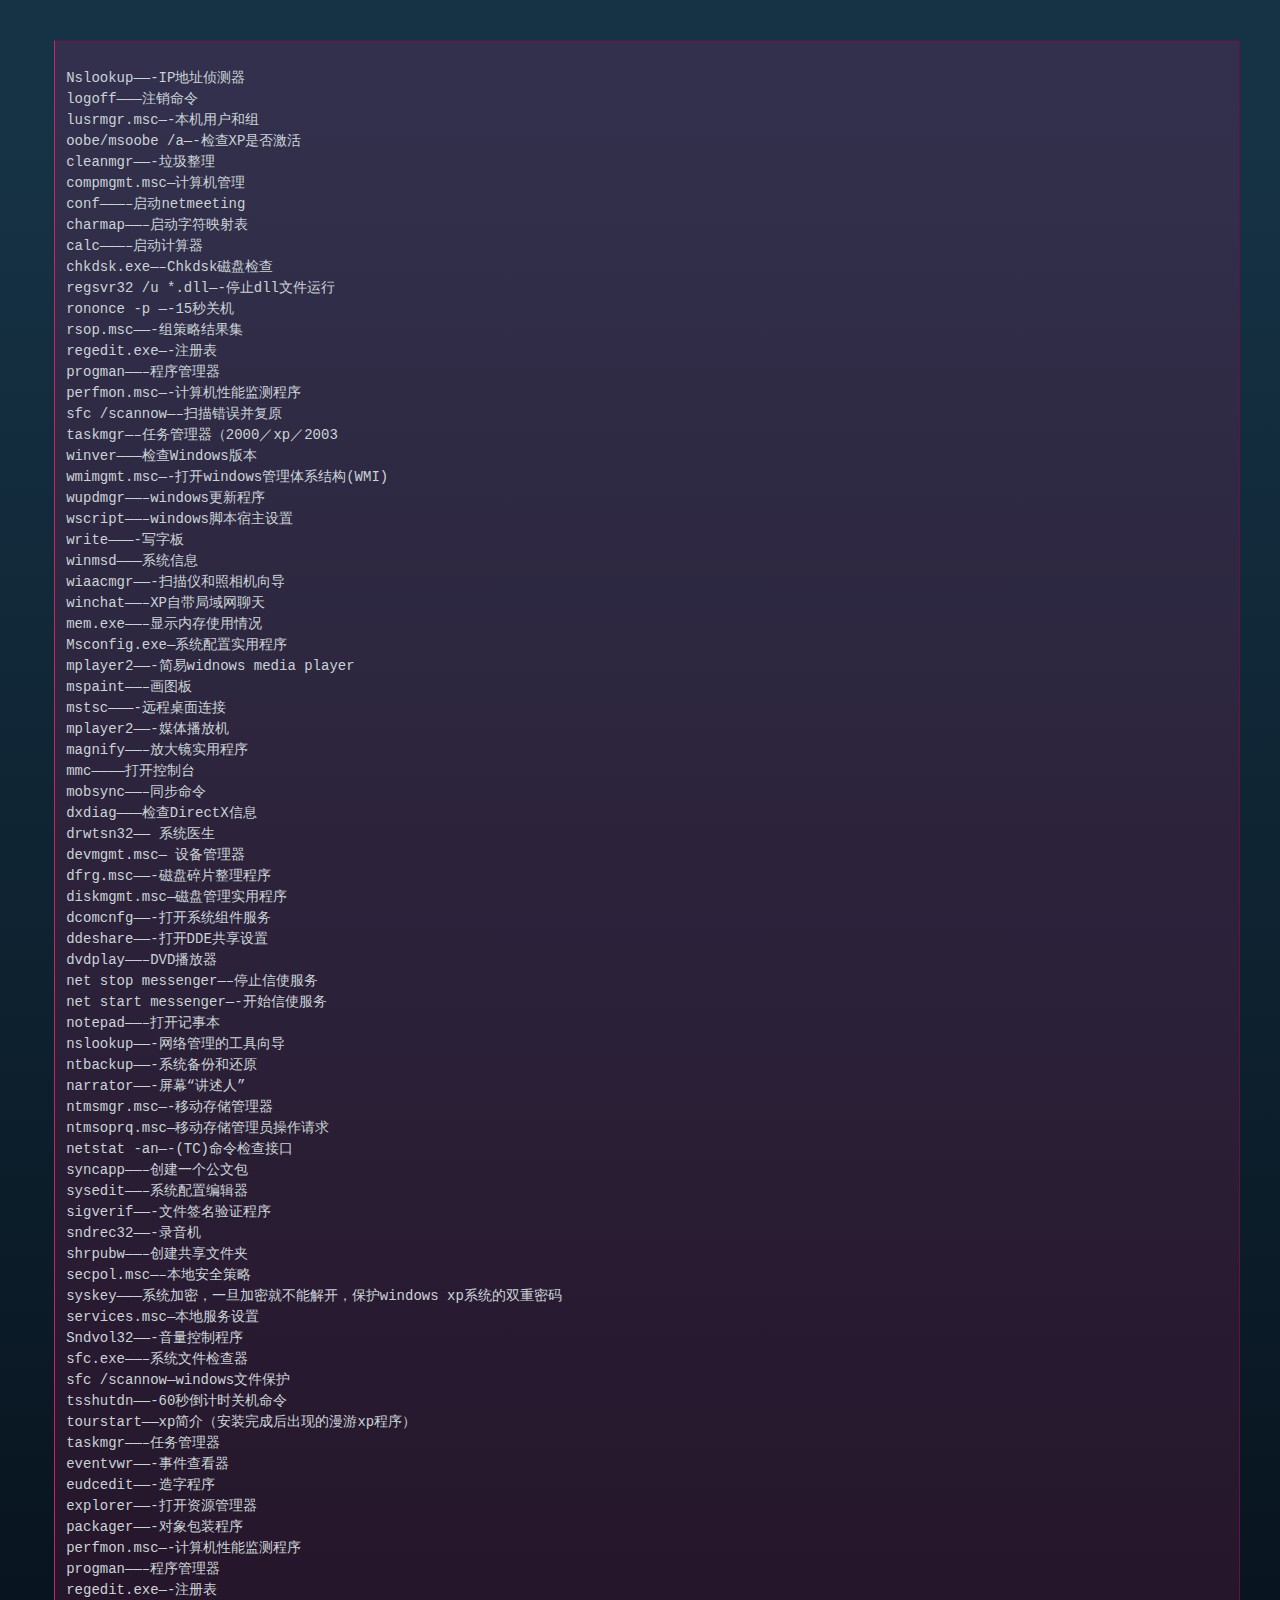
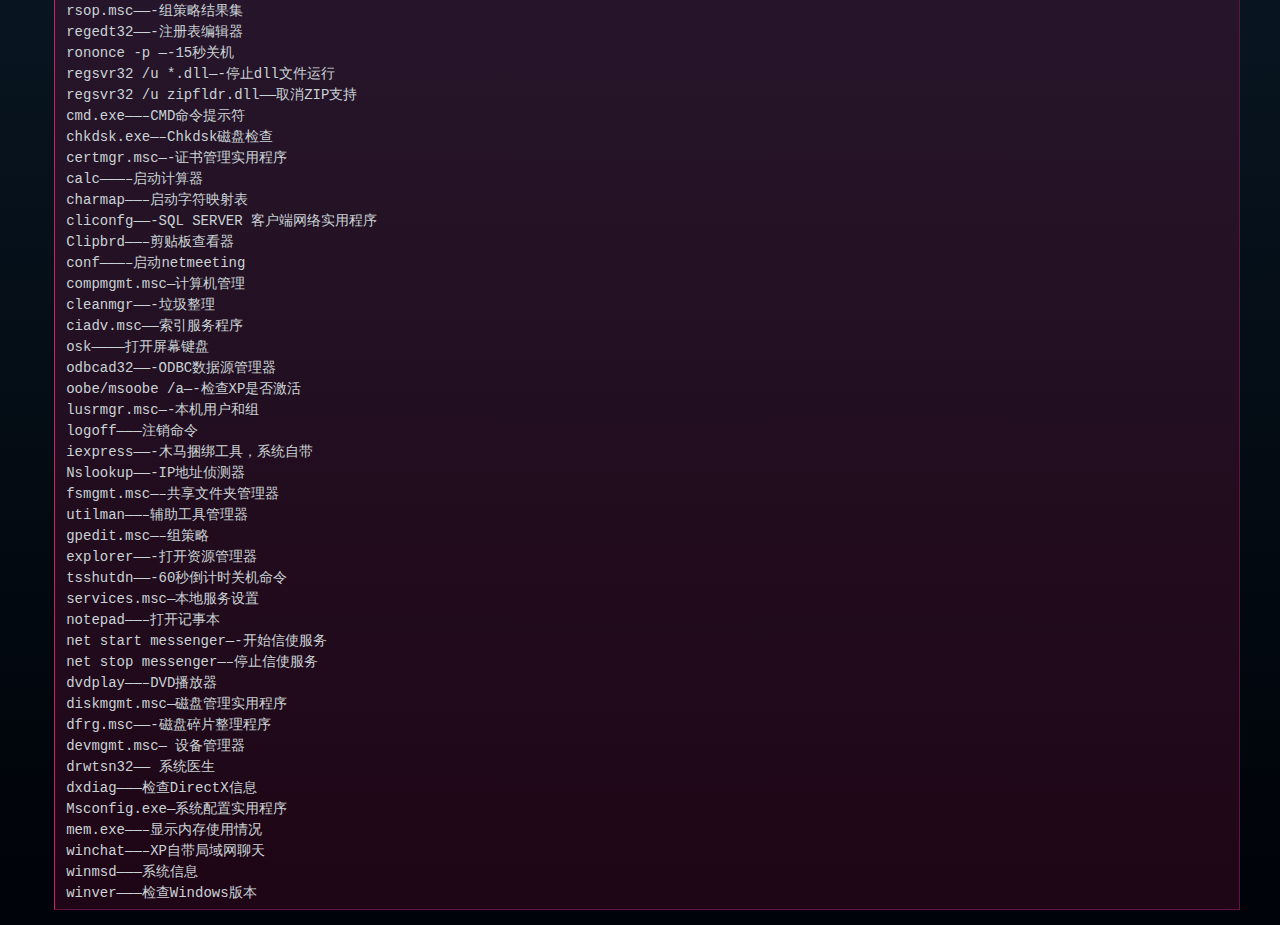
<file:  windows ��ʼ�C���������ȫ .html>
<!DOCTYPE HTML PUBLIC "-//W3C//DTD HTML 4.01 Transitional//EN" "http://www.w3.org/TR/html4/loose.dtd">
<html>
<head>
<link rel="Stylesheet" type="text/css" href="style.css">
<title> windows ��ʼ�C���������ȫ </title>
<meta http-equiv="Content-Type" content="text/html; charset=cp936">
</head>
<body>

<pre>

Nslookup����-IP��ַ�����                          
logoff������ע������                              
lusrmgr.msc��-�����û�����                          
oobe/msoobe /a��-���XP�Ƿ񼤻�                      
cleanmgr����-��������                              
compmgmt.msc�����������                            
conf�������C����netmeeting                        
charmap�����C�����ַ�ӳ���                        
calc�������C����������                            
chkdsk.exe���CChkdsk���̼��                        
regsvr32 /u *.dll��-ֹͣdll�ļ�����                  
rononce -p ��-15��ػ�                                                        
rsop.msc����-����Խ����                          
regedit.exe��-ע���                                
progman�����C���������                            
perfmon.msc��-��������ܼ�����                    
sfc /scannow���Cɨ����󲢸�ԭ
taskmgr���C�����������2000��xp��2003
winver���������Windows�汾
wmimgmt.msc��-��windows������ϵ�ṹ(WMI)
wupdmgr�����Cwindows���³���
wscript�����Cwindows�ű���������
write������-д�ְ�
winmsd������ϵͳ��Ϣ
wiaacmgr����-ɨ���Ǻ��������
winchat�����CXP�Դ�����������
mem.exe�����C��ʾ�ڴ�ʹ�����
Msconfig.exe��ϵͳ����ʵ�ó���
mplayer2����-����widnows media player
mspaint�����C��ͼ��
mstsc������-Զ����������
mplayer2����-ý�岥�Ż�
magnify�����C�Ŵ�ʵ�ó���
mmc���������򿪿���̨
mobsync�����Cͬ������
dxdiag���������DirectX��Ϣ
drwtsn32���� ϵͳҽ��
devmgmt.msc�� �豸������
dfrg.msc����-������Ƭ��������
diskmgmt.msc�����̹���ʵ�ó���
dcomcnfg����-��ϵͳ�������
ddeshare����-��DDE��������
dvdplay�����CDVD������
net stop messenger���Cֹͣ��ʹ����
net start messenger��-��ʼ��ʹ����
notepad�����C�򿪼��±�
nslookup����-��������Ĺ�����
ntbackup����-ϵͳ���ݺͻ�ԭ
narrator����-��Ļ�������ˡ�
ntmsmgr.msc��-�ƶ��洢������
ntmsoprq.msc���ƶ��洢����Ա��������
netstat -an��-(TC)������ӿ�
syncapp�����C����һ�����İ�
sysedit�����Cϵͳ���ñ༭��
sigverif����-�ļ�ǩ����֤����
sndrec32����-¼����
shrpubw�����C���������ļ���
secpol.msc���C���ذ�ȫ����
syskey������ϵͳ���ܣ�һ�����ܾͲ��ܽ⿪������windows xpϵͳ��˫������
services.msc�����ط�������
Sndvol32����-�������Ƴ���
sfc.exe�����Cϵͳ�ļ������
sfc /scannow��windows�ļ�����
tsshutdn����-60�뵹��ʱ�ػ�����
tourstart����xp��飨��װ��ɺ���ֵ�����xp����
taskmgr�����C���������
eventvwr����-�¼��鿴��
eudcedit����-���ֳ���
explorer����-����Դ������
packager����-�����װ����
perfmon.msc��-��������ܼ�����
progman�����C���������
regedit.exe��-ע���
rsop.msc����-����Խ����
regedt32����-ע����༭��
rononce -p ��-15��ػ�
regsvr32 /u *.dll��-ֹͣdll�ļ�����
regsvr32 /u zipfldr.dll����ȡ��ZIP֧��
cmd.exe�����CCMD������ʾ��
chkdsk.exe���CChkdsk���̼��
certmgr.msc��-֤�����ʵ�ó���
calc�������C����������
charmap�����C�����ַ�ӳ���
cliconfg����-SQL SERVER �ͻ�������ʵ�ó���
Clipbrd�����C������鿴��
conf�������C����netmeeting
compmgmt.msc�����������
cleanmgr����-��������
ciadv.msc���������������
osk������������Ļ����
odbcad32����-ODBC����Դ������
oobe/msoobe /a��-���XP�Ƿ񼤻�
lusrmgr.msc��-�����û�����
logoff������ע������
iexpress����-ľ�����󹤾ߣ�ϵͳ�Դ�
Nslookup����-IP��ַ�����
fsmgmt.msc���C�����ļ��й�����
utilman�����C�������߹�����
gpedit.msc���C�����
explorer����-����Դ������
tsshutdn����-60�뵹��ʱ�ػ�����
services.msc�����ط�������
notepad�����C�򿪼��±�
net start messenger��-��ʼ��ʹ����
net stop messenger���Cֹͣ��ʹ����
dvdplay�����CDVD������
diskmgmt.msc�����̹���ʵ�ó���
dfrg.msc����-������Ƭ��������
devmgmt.msc�� �豸������
drwtsn32���� ϵͳҽ��
dxdiag���������DirectX��Ϣ
Msconfig.exe��ϵͳ����ʵ�ó���
mem.exe�����C��ʾ�ڴ�ʹ�����
winchat�����CXP�Դ�����������
winmsd������ϵͳ��Ϣ
winver���������Windows�汾
</pre>

</body>
</html>
</file>
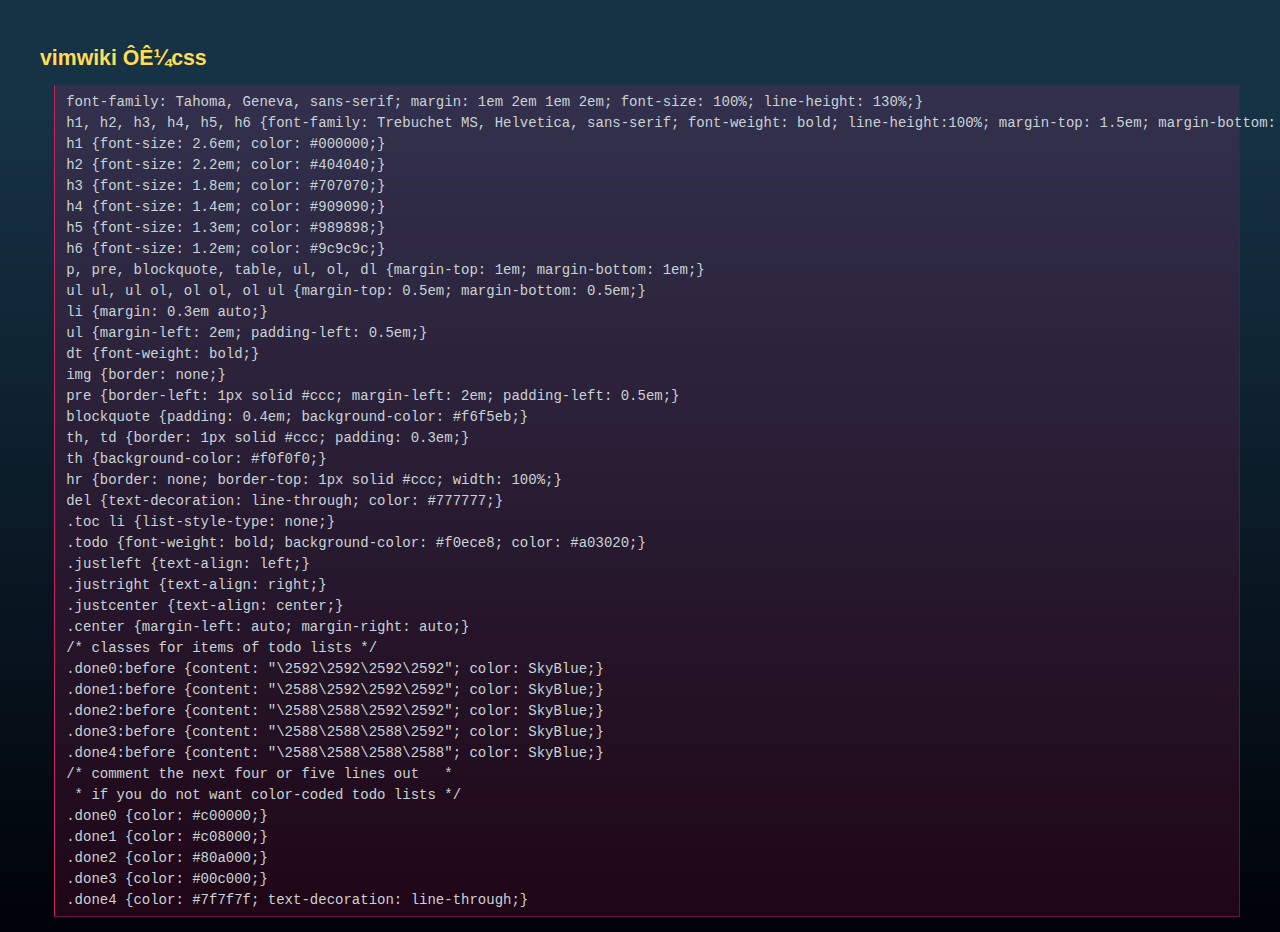
<file: css.html>
<!DOCTYPE HTML PUBLIC "-//W3C//DTD HTML 4.01 Transitional//EN" "http://www.w3.org/TR/html4/loose.dtd">
<html>
<head>
<link rel="Stylesheet" type="text/css" href="style.css">
<title>css</title>
<meta http-equiv="Content-Type" content="text/html; charset=cp936">
</head>
<body>

<h2 id="toc_0.1">vimwiki ԭʼcss</h2>

<pre>
font-family: Tahoma, Geneva, sans-serif; margin: 1em 2em 1em 2em; font-size: 100%; line-height: 130%;}
h1, h2, h3, h4, h5, h6 {font-family: Trebuchet MS, Helvetica, sans-serif; font-weight: bold; line-height:100%; margin-top: 1.5em; margin-bottom: 0.5em;}
h1 {font-size: 2.6em; color: #000000;}
h2 {font-size: 2.2em; color: #404040;}
h3 {font-size: 1.8em; color: #707070;}
h4 {font-size: 1.4em; color: #909090;}
h5 {font-size: 1.3em; color: #989898;}
h6 {font-size: 1.2em; color: #9c9c9c;}
p, pre, blockquote, table, ul, ol, dl {margin-top: 1em; margin-bottom: 1em;}
ul ul, ul ol, ol ol, ol ul {margin-top: 0.5em; margin-bottom: 0.5em;}
li {margin: 0.3em auto;}
ul {margin-left: 2em; padding-left: 0.5em;}
dt {font-weight: bold;}
img {border: none;}
pre {border-left: 1px solid #ccc; margin-left: 2em; padding-left: 0.5em;}
blockquote {padding: 0.4em; background-color: #f6f5eb;}
th, td {border: 1px solid #ccc; padding: 0.3em;}
th {background-color: #f0f0f0;}
hr {border: none; border-top: 1px solid #ccc; width: 100%;}
del {text-decoration: line-through; color: #777777;}
.toc li {list-style-type: none;}
.todo {font-weight: bold; background-color: #f0ece8; color: #a03020;}
.justleft {text-align: left;}
.justright {text-align: right;}
.justcenter {text-align: center;}
.center {margin-left: auto; margin-right: auto;}
/* classes for items of todo lists */
.done0:before {content: "\2592\2592\2592\2592"; color: SkyBlue;}
.done1:before {content: "\2588\2592\2592\2592"; color: SkyBlue;}
.done2:before {content: "\2588\2588\2592\2592"; color: SkyBlue;}
.done3:before {content: "\2588\2588\2588\2592"; color: SkyBlue;}
.done4:before {content: "\2588\2588\2588\2588"; color: SkyBlue;}
/* comment the next four or five lines out   *
 * if you do not want color-coded todo lists */
.done0 {color: #c00000;}
.done1 {color: #c08000;}
.done2 {color: #80a000;}
.done3 {color: #00c000;}
.done4 {color: #7f7f7f; text-decoration: line-through;}
</pre>

</body>
</html>
</file>
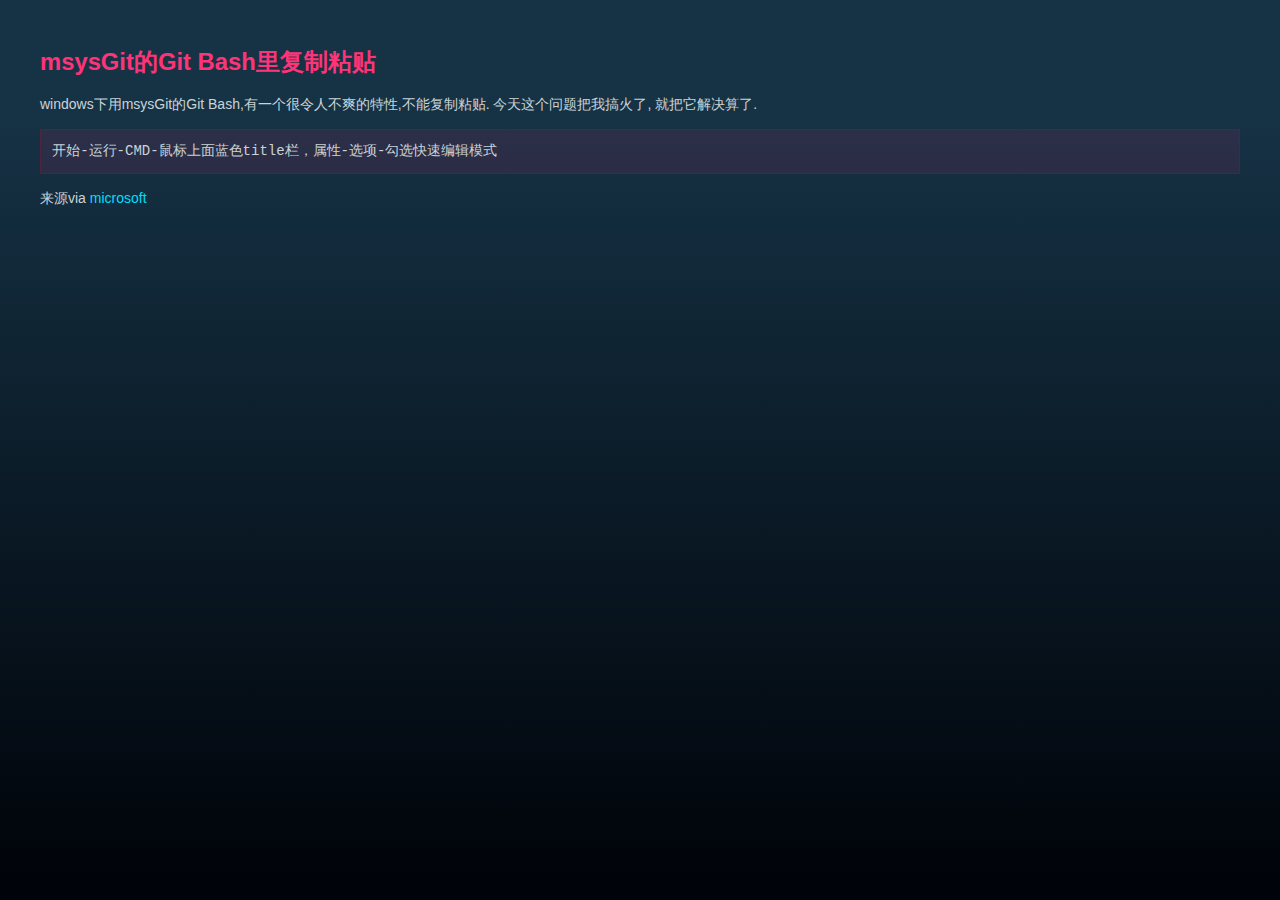
<file: git.html>
<!DOCTYPE HTML PUBLIC "-//W3C//DTD HTML 4.01 Transitional//EN" "http://www.w3.org/TR/html4/loose.dtd">
<html>
<head>
<link rel="Stylesheet" type="text/css" href="style.css">
<title>git</title>
<meta http-equiv="Content-Type" content="text/html; charset=cp936">
</head>
<body>

<h1 id="toc_1">msysGit��Git Bash�︴��ճ��</h1>
<p>
windows����msysGit��Git Bash,��һ�������˲�ˬ������,���ܸ���ճ��. �������������Ҹ����, �Ͱ����������.
</p>
<blockquote>
��ʼ-����-CMD-���������ɫtitle��������-ѡ��-��ѡ���ٱ༭ģʽ
</blockquote>
<p>
��Դvia <a href="http://support.microsoft.com/kb/282301">microsoft</a>
</p>

</body>
</html>
</file>
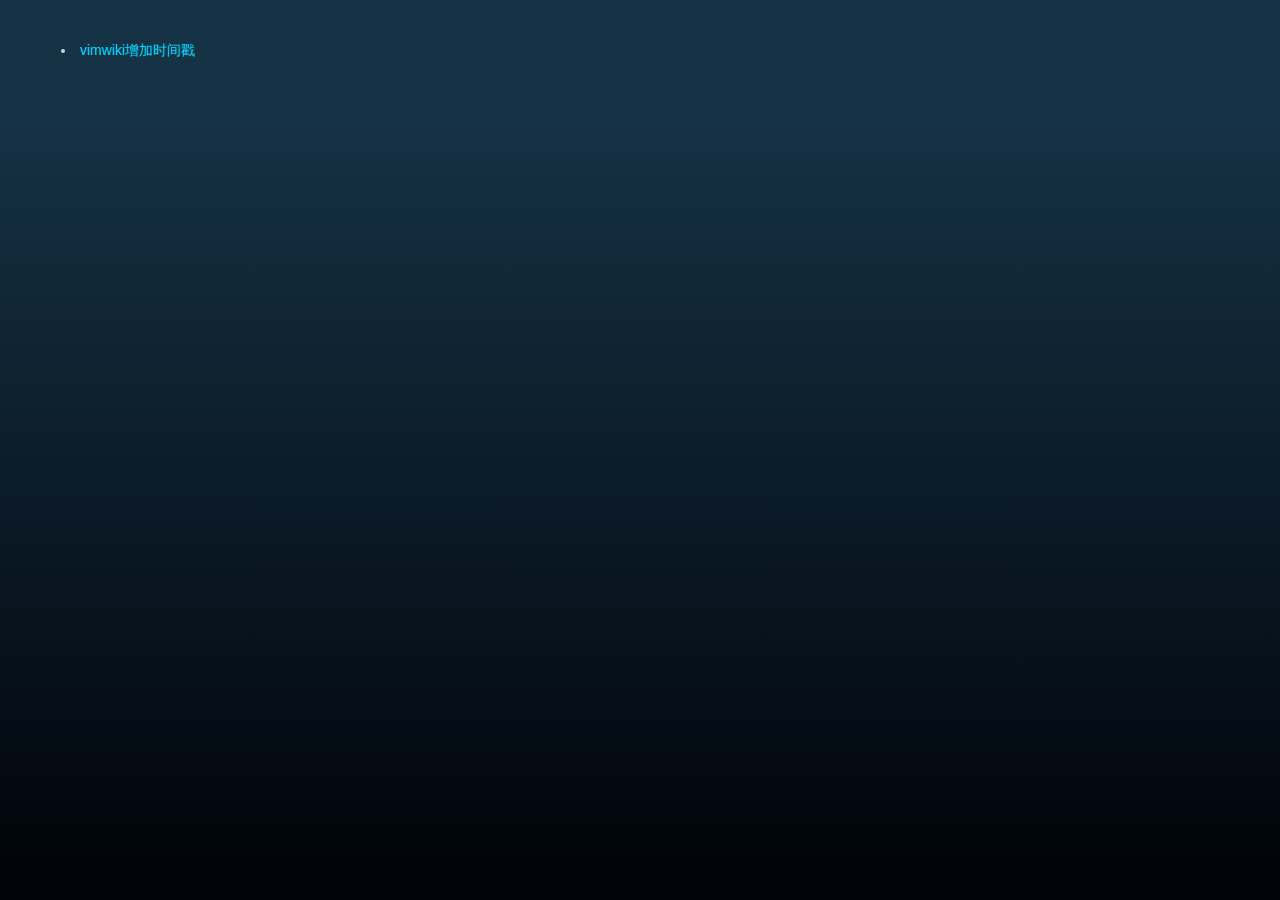
<file: vim.html>
<!DOCTYPE HTML PUBLIC "-//W3C//DTD HTML 4.01 Transitional//EN" "http://www.w3.org/TR/html4/loose.dtd">
<html>
<head>
<link rel="Stylesheet" type="text/css" href="style.css">
<title>vim</title>
<meta http-equiv="Content-Type" content="text/html; charset=cp936">
</head>
<body>

<ul>
<li>
<a href="vimwiki-time .html"> vimwiki����ʱ��� </a>

</ul>

</body>
</html>
</file>
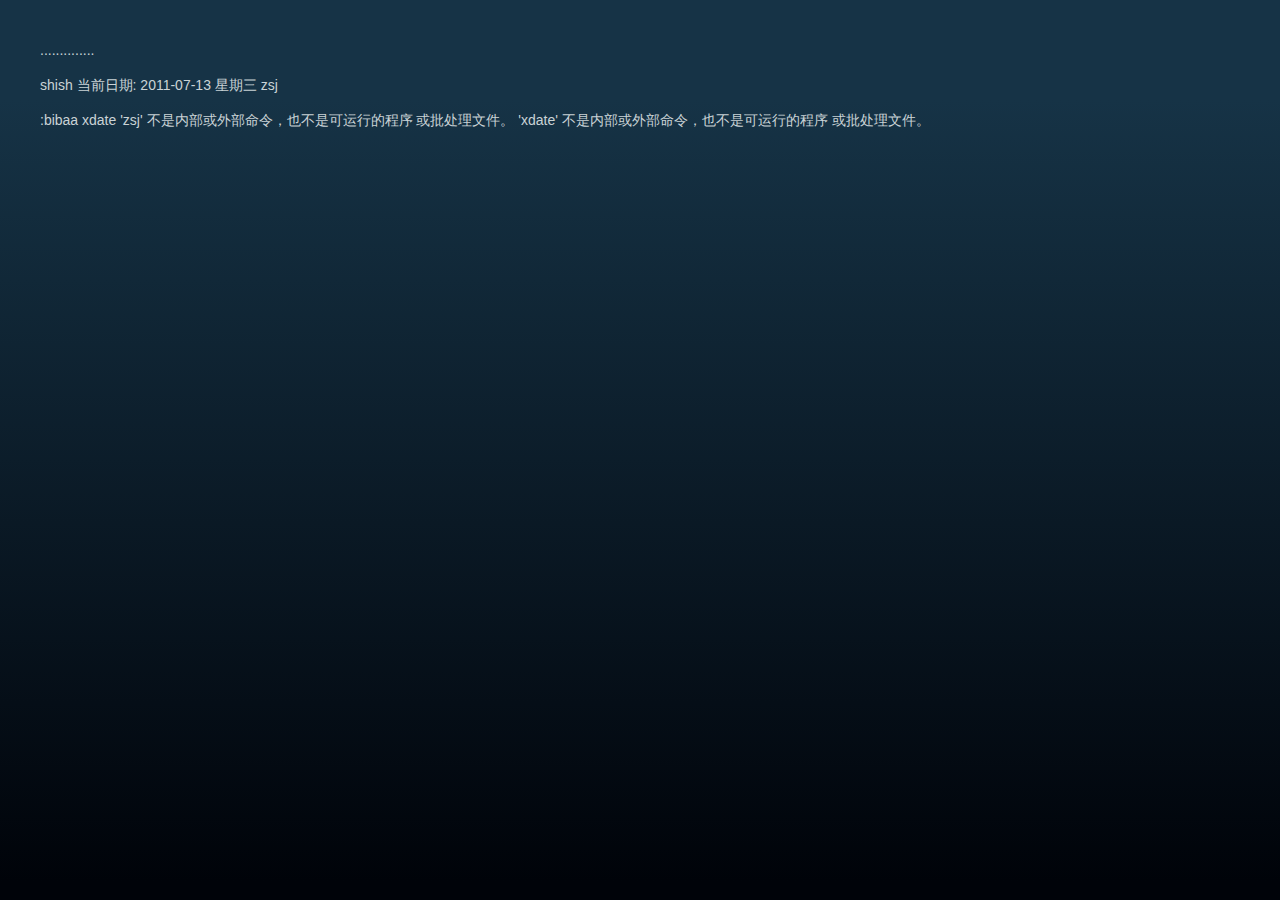
<file: vimwiki-time .html>
<!DOCTYPE HTML PUBLIC "-//W3C//DTD HTML 4.01 Transitional//EN" "http://www.w3.org/TR/html4/loose.dtd">
<html>
<head>
<link rel="Stylesheet" type="text/css" href="style.css">
<title>vimwiki-time </title>
<meta http-equiv="Content-Type" content="text/html; charset=cp936">
</head>
<body>

<p>
..............
</p>

<p>
shish
��ǰ����: 2011-07-13 ������ 
zsj
</p>


<p>
:bibaa
xdate
'zsj' �����ڲ����ⲿ���Ҳ���ǿ����еĳ���
���������ļ���
'xdate' �����ڲ����ⲿ���Ҳ���ǿ����еĳ���
���������ļ���
</p>

</body>
</html>
</file>
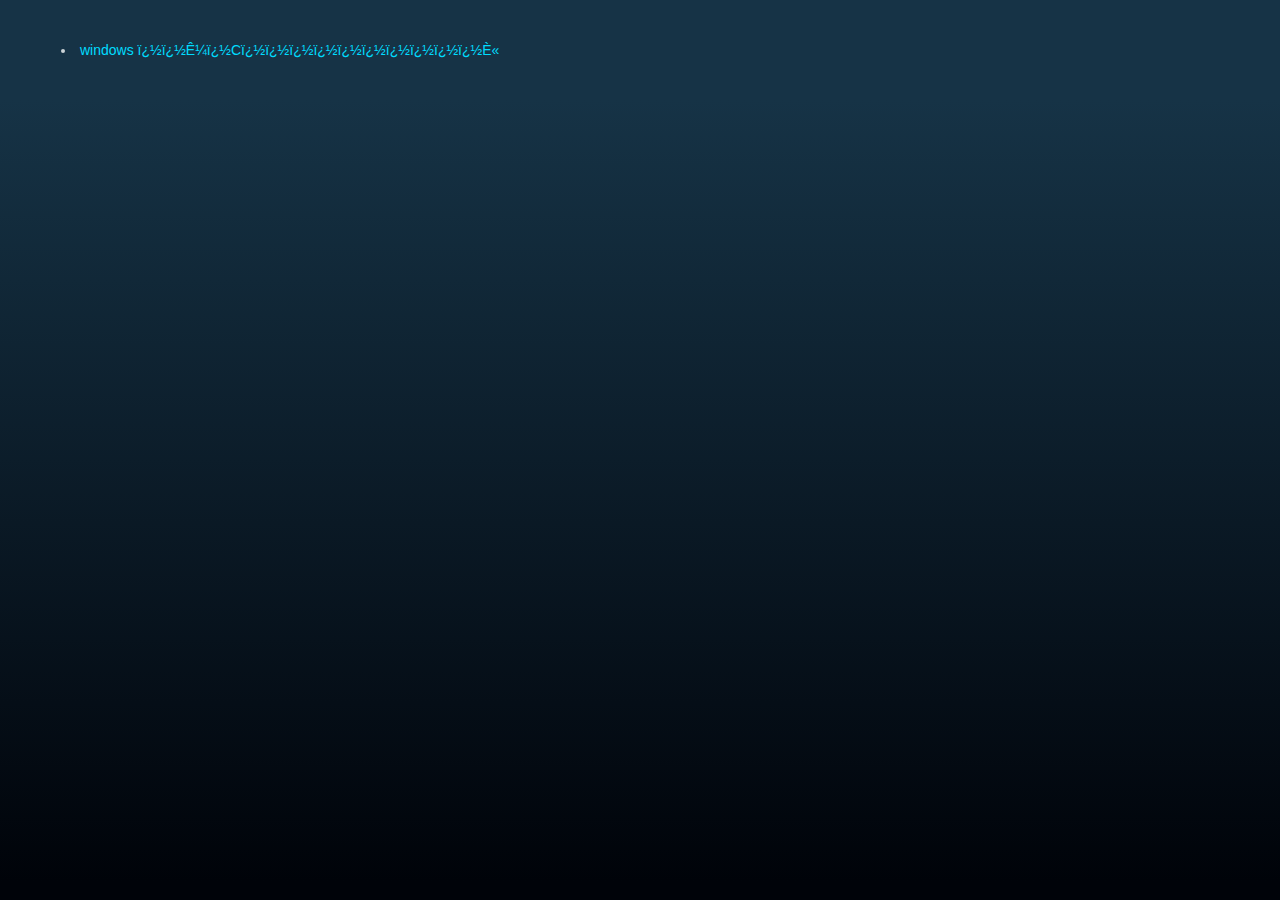
<file: windos.html>
<!DOCTYPE HTML PUBLIC "-//W3C//DTD HTML 4.01 Transitional//EN" "http://www.w3.org/TR/html4/loose.dtd">
<html>
<head>
<link rel="Stylesheet" type="text/css" href="style.css">
<title>windos</title>
<meta http-equiv="Content-Type" content="text/html; charset=cp936">
</head>
<body>

<ul>
<li>
<a href=" windows ��ʼ�C����������ȫ .html"> windows ��ʼ�C����������ȫ </a>

</ul>

</body>
</html>
</file>
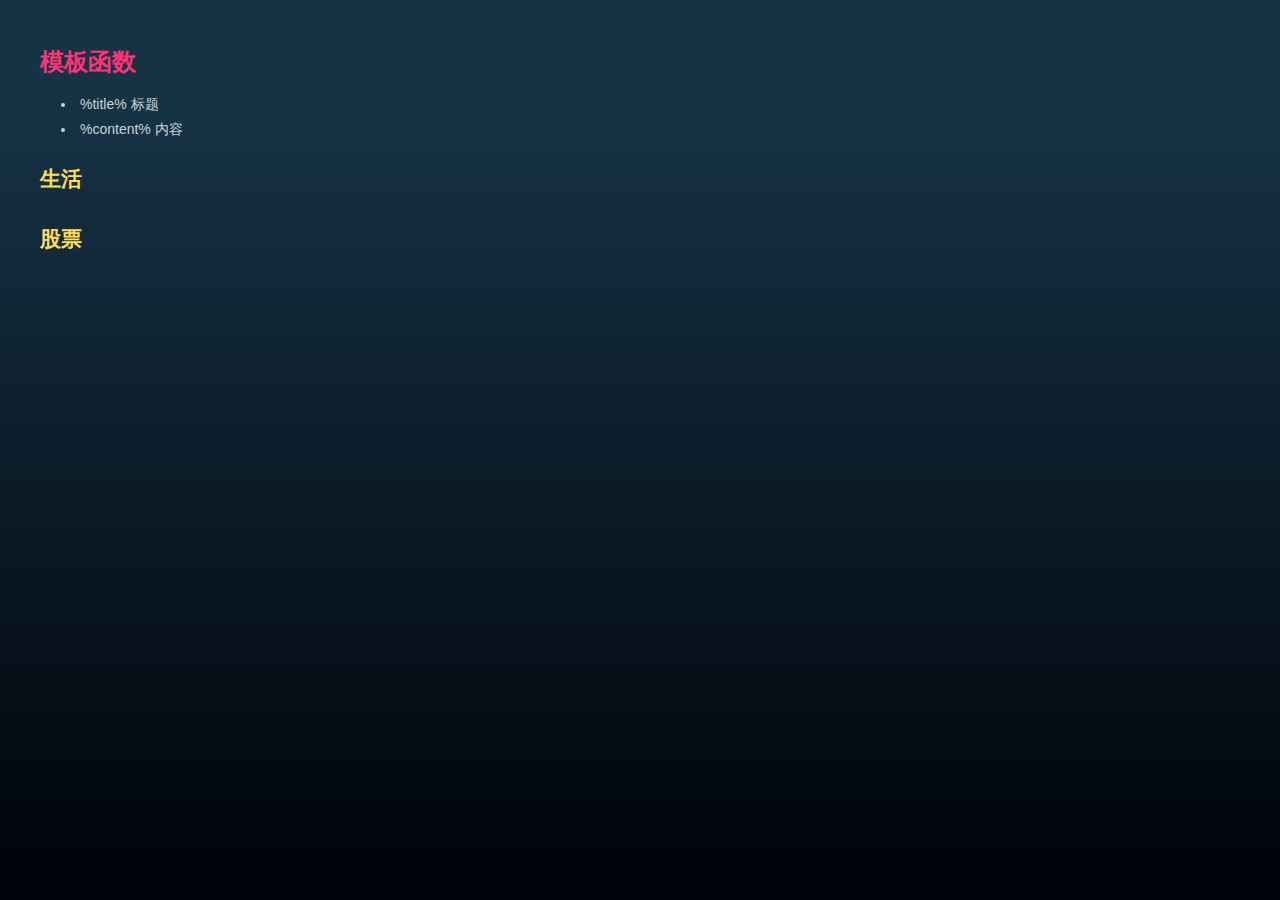
<file: ģ�庯��.html>
<!DOCTYPE HTML PUBLIC "-//W3C//DTD HTML 4.01 Transitional//EN" "http://www.w3.org/TR/html4/loose.dtd">
<html>
<head>
<link rel="Stylesheet" type="text/css" href="style.css">
<title>ģ�庯��</title>
<meta http-equiv="Content-Type" content="text/html; charset=cp936">
</head>
<body>


<h1 id="toc_1">ģ�庯��</h1>
<ul>
<li>
%title% ����

<li>
%content% ����

</ul>
<h2 id="toc_1.1">����</h2>

<h2 id="toc_1.2">��Ʊ</h2>

</body>
</html>
</file>
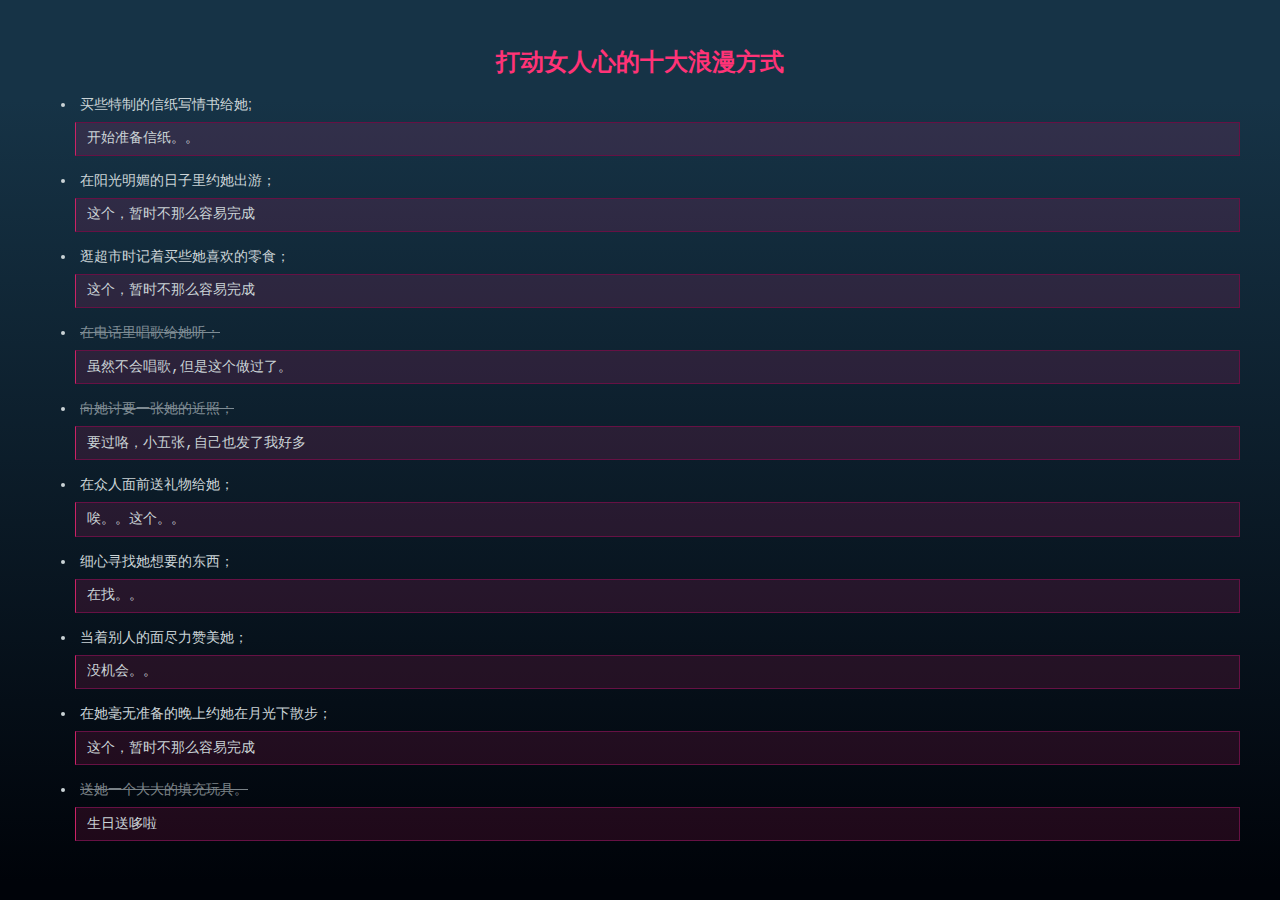
<file: ��Ů���ĵ�ʮ��������ʽ.html>
<!DOCTYPE HTML PUBLIC "-//W3C//DTD HTML 4.01 Transitional//EN" "http://www.w3.org/TR/html4/loose.dtd">
<html>
<head>
<link rel="Stylesheet" type="text/css" href="style.css">
<title>��Ů���ĵ�ʮ��������ʽ love</title>
<meta http-equiv="Content-Type" content="text/html; charset=cp936">
</head>
<body>

<h1 id="toc_1" class="justcenter">��Ů���ĵ�ʮ��������ʽ</h1>
<ul>
<li>
��Щ���Ƶ���ֽд�������;    
<pre>
��ʼ׼����ֽ���� 
</pre>

<li>
���������ĵ�������Լ�����Σ�  
<pre>
�������ʱ����ô������� 
</pre>

<li>
�䳬��ʱ������Щ��ϲ������ʳ��
<pre>
�������ʱ����ô�������
</pre>

<li>
<del>�ڵ绰�ﳪ���������</del> 
<pre>
��Ȼ���ᳪ��,������������ˡ�
</pre>

<li>
<del>������Ҫһ�����Ľ��գ�</del>  
<pre>
Ҫ������С����,�Լ�Ҳ�����Һö�
</pre>

<li>
��������ǰ�����������
<pre>
�������������
</pre>

<li>
ϸ��Ѱ������Ҫ�Ķ�����
<pre>
���ҡ���
</pre>

<li>
���ű��˵��澡���������� 
<pre>
û���ᡣ��
</pre>

<li>
��������׼��������Լ�����¹���ɢ����
<pre>
�������ʱ����ô�������
</pre>

<li>
<del>����һ�����������ߡ�</del> 
<pre>
�����Ͷ���
</pre>

</ul>

</body>
</html>
</file>
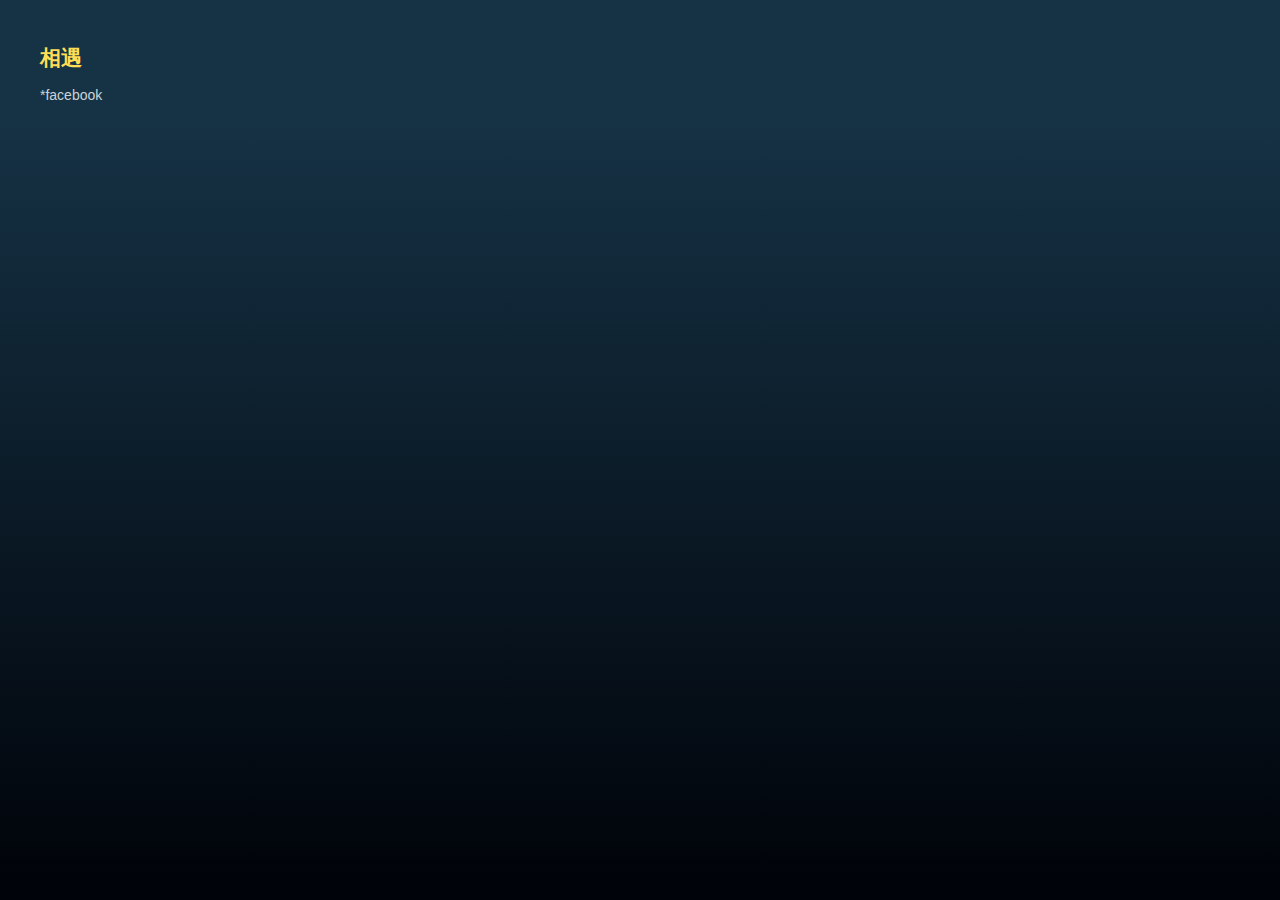
<file: ����.html>
<!DOCTYPE HTML PUBLIC "-//W3C//DTD HTML 4.01 Transitional//EN" "http://www.w3.org/TR/html4/loose.dtd">
<html>
<head>
<link rel="Stylesheet" type="text/css" href="style.css">
<title>����</title>
<meta http-equiv="Content-Type" content="text/html; charset=cp936">
</head>
<body>

<h2 id="toc_0.1">����</h2>

<p>
*facebook
</p>

</body>
</html>
</file>
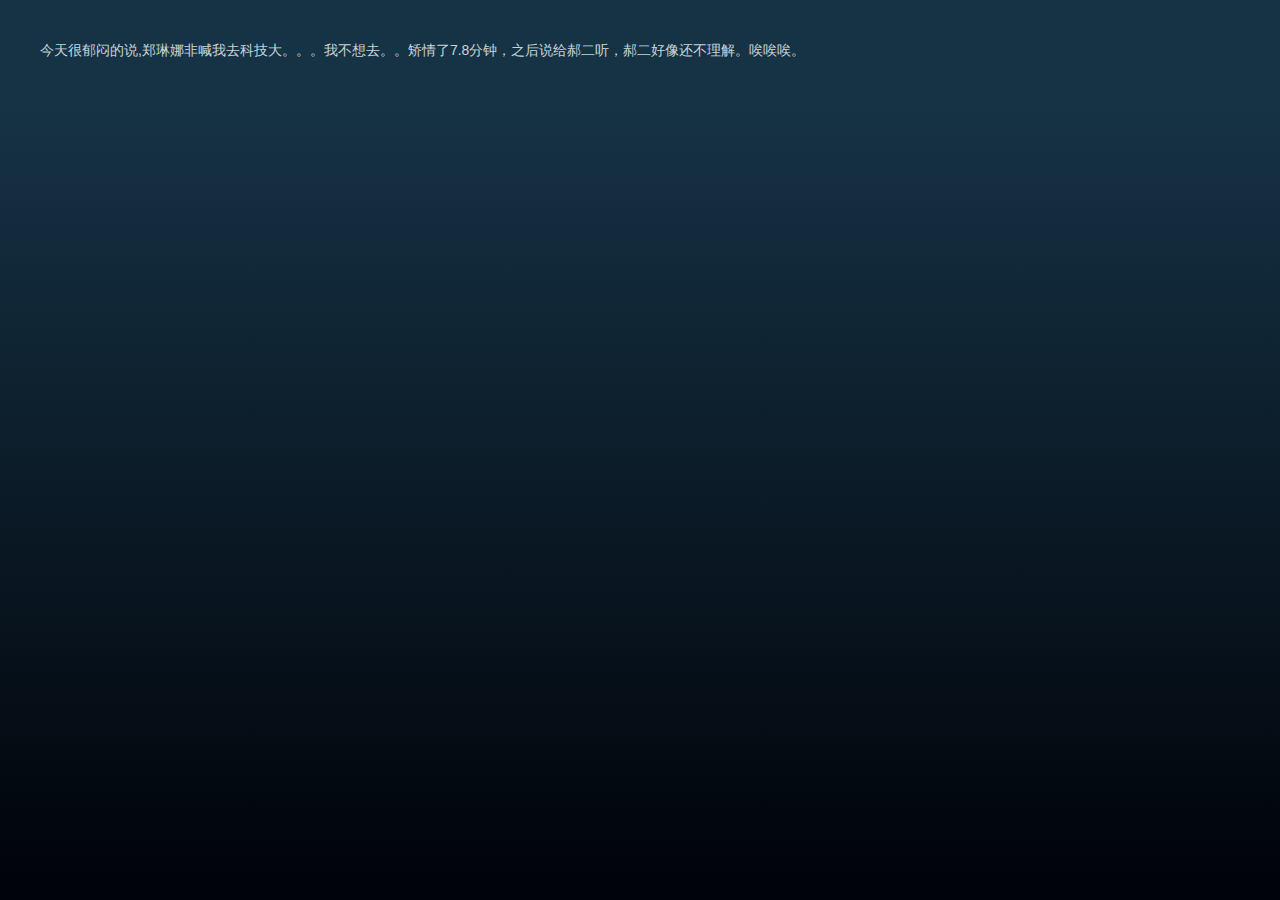
<file: diary/2011-07-11.html>
<!DOCTYPE HTML PUBLIC "-//W3C//DTD HTML 4.01 Transitional//EN" "http://www.w3.org/TR/html4/loose.dtd">
<html>
<head>
<link rel="Stylesheet" type="text/css" href="../style.css">
<title>2011-07-11</title>
<meta http-equiv="Content-Type" content="text/html; charset=cp936">
</head>
<body>

<p>
��������Ƶ�˵,֣���ȷǺ���ȥ�Ƽ��󡣡����Ҳ���ȥ����������7.8���ӣ�֮��˵���¶������¶����񻹲����⡣��������
</p>

</body>
</html>
</file>
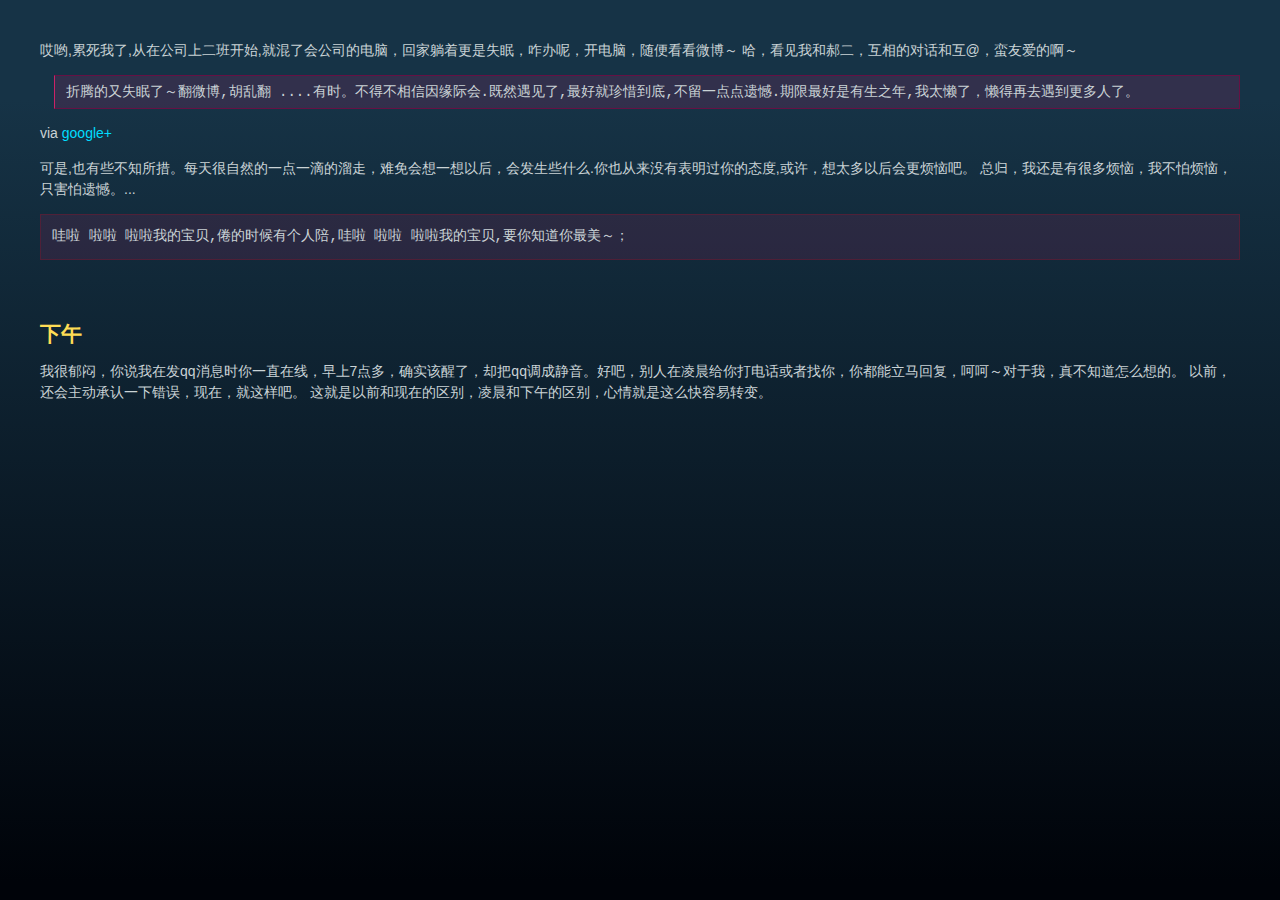
<file: diary/2011-07-14.html>
<!DOCTYPE HTML PUBLIC "-//W3C//DTD HTML 4.01 Transitional//EN" "http://www.w3.org/TR/html4/loose.dtd">
<html>
<head>
<link rel="Stylesheet" type="text/css" href="../style.css">
<title>2011-07-14</title>
<meta http-equiv="Content-Type" content="text/html; charset=cp936">
</head>
<body>

<p>
��Ӵ,��������,���ڹ�˾�϶��࿪ʼ,�ͻ��˻ṫ˾�ĵ��ԣ��ؼ����Ÿ���ʧ�ߣ�զ���أ������ԣ���㿴��΢����
���������Һͺ¶�������ĶԻ��ͻ�@�����Ѱ��İ���
</p>
<pre>
���ڵ���ʧ���ˡ���΢��,���ҷ� ....��ʱ�����ò�������Ե�ʻ�.��Ȼ������,��þ���ϧ����,����һ����ź�.�������������֮��,��̫���ˣ�������ȥ�����������ˡ�
</pre>
<p>
via <a href="https://plus.google.com/u/0/106743543846236372853/posts/EY8hnUu5xC7">google+</a>
<br />
</p>

<p>
����,Ҳ��Щ��֪���롣ÿ�����Ȼ��һ��һ�ε����ߣ��������һ���Ժ󣬻ᷢ��Щʲô.��Ҳ����û�б��������̬��,��������̫���Ժ������հɡ�
�ܹ飬�һ����кܶෳ�գ��Ҳ��·��գ�ֻ�����ź���...
</p>
<blockquote>
���� ���� �����ҵı���,���ʱ���и�����,���� ���� �����ҵı���,Ҫ��֪������������
</blockquote>
<p>
<br />
</p>
<h2 id="toc_0.1">����</h2>
<p>
�Һ����ƣ���˵���ڷ�qq��Ϣʱ��һֱ���ߣ�����7��࣬ȷʵ�����ˣ�ȴ��qq���ɾ������ðɣ��������賿�����绰�������㣬�㶼�������ظ����Ǻǡ������ң��治֪����ô��ġ�
��ǰ��������������һ�´������ڣ��������ɡ�
�������ǰ�����ڵ������賿��������������������ô������ת�䡣
</p>

</body>
</html>
</file>
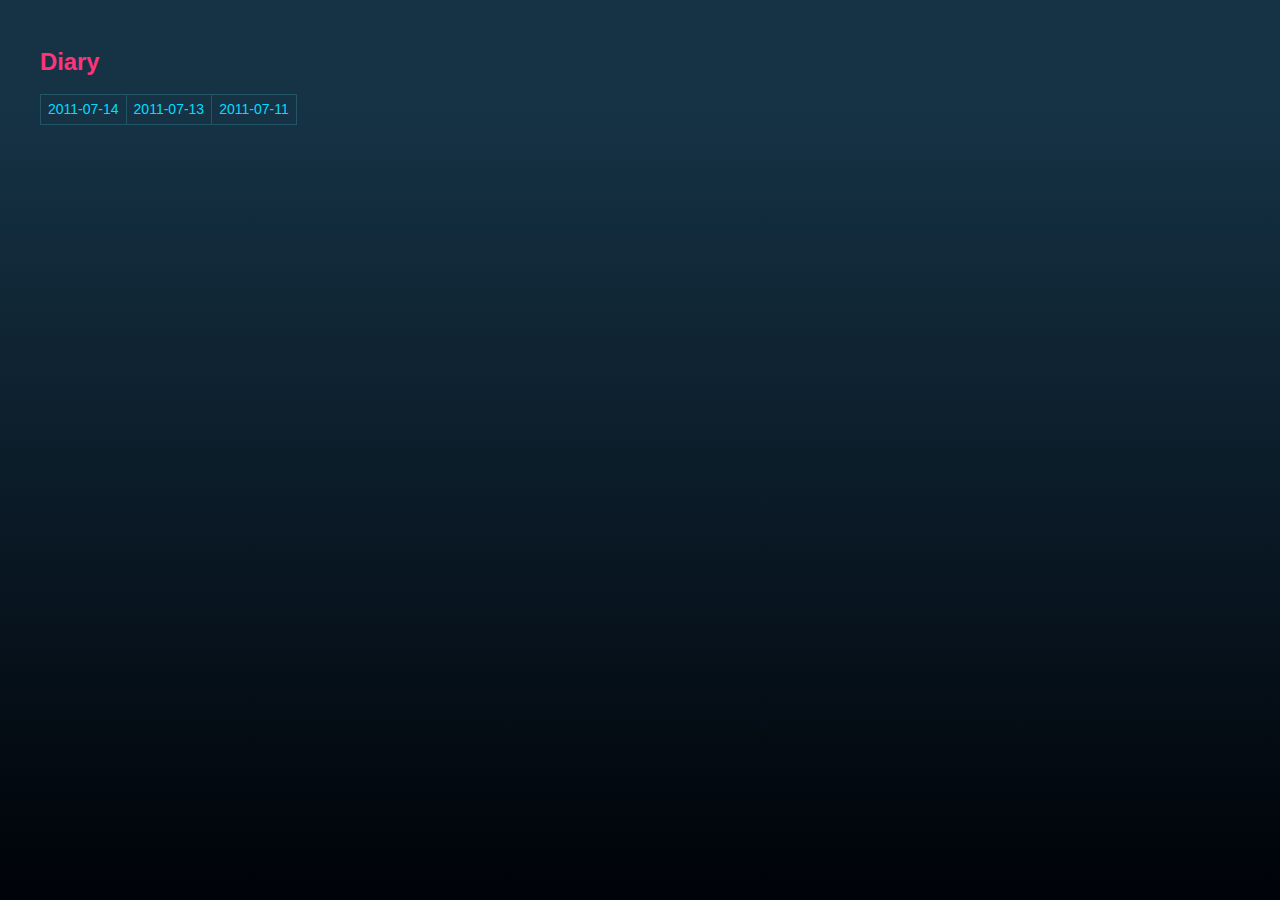
<file: diary/diary.html>
<!DOCTYPE HTML PUBLIC "-//W3C//DTD HTML 4.01 Transitional//EN" "http://www.w3.org/TR/html4/loose.dtd">
<html>
<head>
<link rel="Stylesheet" type="text/css" href="../style.css">
<title>diary</title>
<meta http-equiv="Content-Type" content="text/html; charset=cp936">
</head>
<body>

<h1 id="toc_1">Diary</h1>
<table>
<tr>
<td>
<a href="2011-07-14.html">2011-07-14</a>
</td>
<td>
<a href="2011-07-13.html">2011-07-13</a>
</td>
<td>
<a href="2011-07-11.html">2011-07-11</a>
</td>
</tr>
</table>

</body>
</html>
</file>
<file: style.css>
html {
    color: #cad3d6;
    min-height: 100%;
    background: -webkit-gradient(linear , 0 100, 0 98%, from(#163346), to(#000309) );
    background-color: #123;
    padding: 0;
    margin: 0;
}
body {
    max-width: 1200px;
    position: relative;
    margin: 40px auto 15px;
    font: 100 14px/1.5 "Trebuchet MS", Helvetica, SimSun, sans-serif;
}
p, ul, li, table {
    margin: 0;
    padding: 0;
}

a {
    color: #0df;
    text-decoration: none;
    padding-bottom: 1px;
}
a:hover {
    color: #5ef;
    padding-bottom: 0;
    border-bottom: 1px solid #468;
}
a:visited {
    color: #6ac;
}

input:focus, a:focus, button:focus {
    box-shadow: 0 0 3px #cb0;
    -webkit-box-shadow: 0 0 3px #cb0;
    -moz-box-shadow: 0 0 3px #cb0;
}

h1, h2, h3, h4, h5, h6 { 
    font-family: "Microsoft Yahei", sans-serif;
    margin: 0;
    padding: 0.15em 0;
}
h1 {
    font-size: 1.7em;
    padding-bottom: 0.1em;
    color: #f37;
    margin-bottom: 0.5em;
    margin-top: 0;
}
h2 {
    font-size: 1.52em;
    /*border-bottom: 1px solid #29362E;*/
    /*border-bottom: 1px solid rgba(255,230,0,0.1);*/
    color: #fd5;
    margin-top: 1em;

}
h3 {
    font-size: 1.22em;
    color: #df5;
    width: 80%;
    /*border-bottom: 1px dashed #29362E;*/
    /*border-bottom: 1px dashed  rgba(255,230,0,0.1);*/
    margin-top: 0.9em;
    margin-bottom: 0.4em;
}
h4 {
    font-size: 1.15em;
    color: #6d9;
    margin-top: 0.8em;

}
h5 {
    font-size: 1.05em;
    color: #e3e3f3;

}
h6 {
    font-size: 1.0em;

}
p, pre, blockquote, table, ul, ol, dl {
    margin: 0.5em 0 1em;
}
ul ul, ul ol, ol ol, ol ul {
    margin-top: 0.5em;
    margin-bottom: 0.5em;

}
li {
    margin: 0.3em auto;
    list-style-position: inside;

}
ol, ul {
    margin-left: 1em;
    padding-left: 0.5em;

}
dt {
    font-weight: bold;

}
img {
    border: none;

}

code {
    padding: 2px 4px;
    color: #cae3b6;
    font-family: 'Lucida Console', 'Courier New', Courier, monospace;
}

blockquote, pre {
    padding: 0.8em;
    background: #39213E;
    background: rgba(255,30,120,0.12);
    border: 1px solid #614;
    position: relative;
    z-index: 2;
    font-family: 'Lucida Console', 'Courier New', Courier, monospace;
    -webkit-transition: all 0.45s linear;
    -moz-transition: all 0.45s linear;

}
blockquote {
    background: rgba(255,30,120,0.1);
    border: 1px solid rgba(230,0,20,0.2);
}
blockquote:hover, pre:hover {
    color: #eee;
    background: rgba(255,30,120,0.25);
}

pre {
    border-left: 1px solid #c26;
    margin-left: 1em;
    padding: 0.4em 0.8em;

}
table {
    border-collapse: collapse;
}
.syntaxhighlighter table {
    width: 100%;
}
.syntaxhighlighter td.gutter {
    width: 1em;
}
.syntaxhighlighter .gutter .line {
    padding-right: 0.3em;
}
th, td {
    border: 1px solid #256;
    padding: 0.3em 0.5em;

}
th {
    background-color: #f0f0f0;

}
hr {
    border: none;
    border-top: 3px double #035;
    width: 100%;
    margin: 20px 0;
}
del {
    text-decoration: line-through;
    opacity: 0.6;
}
strong, b {
    font-weight: 600;
    color: #eef;
}
em, i {
    font-family: Candara, "Microsoft Yahei", sans-serif;
    font-style: italic;
}
/*}}}*/

textarea {
    background: transparent;
    color: #fff;
    resize: none;
}

.tocWrap {
    position: fixed; 
    width: 200px;
    z-index: 100;
    top: 16%;
    right: 2.8%;
    display: none;
}

.toc {
    display: none;
    overflow: auto;
    overflow-x: hidden;
    border: 1px solid #F0C81E;
    border-radius: 0 0 1px 1px;
    -moz-border-radius: 0 0 1px 1px;
    color: #999;
    background: #0C1F2C;
    background: rgba(10,30,40,0.85);
    padding: 12px;
    box-shadow: 0 1px 8px #000;
    -webkit-box-shadow: 0 1px 8px #000;
    -moz-box-shadow: 0 1px 8px #000;
}

.tocWrap .toggler {
    text-align: center;
    font-size: 12px;
    background: #F0C81E;
    border-radius: 2px 2px 0 0;
    -moz-border-radius: 2px 2px 0 0;
    color: #122;
    position: relative;
    z-index: 101;
    cursor: pointer;
}
.toc ul {
    margin: 0;
}
.toc li {
    color: #eff;
}
.toc a {
    color: #eff;
}

.todo {
    font-weight: bold;
    background-color: #f0ece8;
    color: #a03020;
}
.justleft {
    text-align: left;

}
.justright {
    text-align: right;

}
.justcenter {
    text-align: center;

}
.center {
    margin-left: auto;
    margin-right: auto;
}

#all {
    -webkit-border-image: url([data-uri]%2Bs8QwPD%2F%2F38GEM3EgARGOaOcUc4oZ3BxGKFsRurroVjZYDaAnHCjoaU0lBmalg6IATS0Z1QZtZVRHFmjgTjoooReyoaMPfQq1omMxiFT6Q2yZsRgNoB6KQQgwADJCwjQbYXDDwAAAABJRU5ErkJggg%3D%3D) 0 1 0 1;
    -moz-border-image: url([data-uri]%2Bs8QwPD%2F%2F38GEM3EgARGOaOcUc4oZ3BxGKFsRurroVjZYDaAnHCjoaU0lBmalg6IATS0Z1QZtZVRHFmjgTjoooReyoaMPfQq1omMxiFT6Q2yZsRgNoB6KQQgwADJCwjQbYXDDwAAAABJRU5ErkJggg%3D%3D) 0 1 0 1;
    border-width: 0 12px;
}

#main {
    padding: 10px 20px;
    position: relative;
}

#header {
    border-top: 1px dashed #246;
}
#top-nav {
    position: relative;
    top: -25px;
    width: 280px;
    margin: 0 auto;
    overflow: hidden;
    zoom: 1;
}

#top-nav li {
    float: left;
    list-style: none;
    margin-right: 10px;
}
#top-nav a{
    display: block;
    padding: 6px 20px;
    background: #022538;
    background-color: rgba(8,32,50,0.85);
    background: -webkit-gradient(linear, 0 0, 0 90%, from(rgba(12,46,65,0.7)), to(rgba(0,35,54,0.9)));
    border: 1px solid #3A4D5B;
    border: 1px solid rgba(255,255,255,0.2);
    border-radius: 1px;
    -moz-border-radius: 1px;
    color: #abc;
    text-shadow: 0 1px 0 #000;
    box-shadow: 0 1px 3px rgba(10,10,0,0.6);
    -webkit-box-shadow: 0 1px 3px rgba(10,10,0,0.6);
    -moz-box-shadow: 0 1px 3px rgba(10,10,0,0.6);
    -webkit-transition: all 0.45s linear;
    -moz-transition: all 0.45s linear;
}

#top-nav a:hover, #top-nav a:focus {
    color: #f3f3f3;
    border-color: rgba(255,255,255,0.35);
    background: -webkit-gradient(linear, 0 0, 0 95%, from(rgba(20,56,76,0.8)), to(rgba(0,40,60,1)));
    box-shadow: 0 1px 0px rgba(10,10,0,0.6);
    -webkit-box-shadow: 0 1px 0px rgba(10,10,0,0.6);
    -moz-box-shadow: 0 1px 0px rgba(10,10,0,0.6);
}

#footer {
    margin-top: 20px;
    text-align: center;
    border: 5px solid #75143F;
    border: 5px solid rgba(255,0,80,0.42);
    border-width: 5px 10px;
}

#footer p{
    background: #341D36;
    background: rgba(255,0,80,0.15);
    padding: 1em;
    margin: 0;
}
#footer a{
    color: #967;
}
#footer a:hover {
    border-bottom: 1px solid #967;
}

/*----*/
#no-comment { /* ����ָʾ����ʾ���� */
    display: none;
}

.lesser {
    border: 1px solid #194058;
    border-radius: 3px 3px 0 0;
    -moz-border-radius: 3px 3px 0 0;
}
.lesser .hd {
    cursor: pointer;
    text-align: center;
    background: rgba(20,120,80,0.1);
}
.lesser .hd * {
    font-weight: 100;
    width: auto;
    font-size: 14px;
    color: #aed;
    margin: 0;
}
.lesser .cont {
    display: none;
}

iframe {
    position: relative;
}


/*google cse*/
#cse {
    position: absolute;
    right: 10px;
    top: 10px;
    width: 100%;
}
#cse .gsc-branding {
    display: none;
}
#cse .gsc-adBlock {
    display: none;
}
#cse td {
    border: 0;
}
#cse .gsc-search-button {
    display: none;
}
div.gsc-clear-button {
    opacity: 0.6;
    margin: 0;
}
#cse .gsc-control-cse div {
}
#cse .gsc-control-cse div.gsc-resultsbox-visible {
    width: 61.8%;
    position: absolute;
    z-index: 300;
    right: -5px;
    top: 50px;
    background: #E3E6E8;
    background: rgba(255,255,255,0.88);
    border: 5px solid #125C39;
    border: 0 solid rgba(0,0,0,0);
    outline: 5px solid rgba(10,190,30,0.3);
    color: #222;
    padding: 15px;
}
#cse .gs-result .gs-title, .gs-result .gs-title *{
    text-decoration: none;
    background: #fff;
    padding: 2px 3px;
    margin-bottom: 2px;
    color: #369;
    font-size: 14px;
}
#cse .gs-result .gs-title *:hover {
    color: #fff;
    background: #246;
}
#cse .gsc-resultsHeader {
    display: none;
}
#cse .gsc-results {
    width: 100%;
}
#cse .gsc-result {
    margin: 0;
}
#cse .gs-no-results-result {
    text-align: center;
}
#cse table.gsc-search-box {
    width: 15em;
    float: right;
}
#cse input.gsc-input {
    background: #1D3148;
    background: rgba(140,180,255,0.1);
    border: 1px solid #134;
    padding: 4px 5px;
    color: #eef;
    outline: 0;
    width: 12em;
}

#cse .gs-result b {
    color: #c30;
}
#cse .gs-result .gs-title b {
    font-weight: bold;
}
#cse .gs-result a.gs-visibleUrl, .gs-result .gs-visibleUrl {
    margin-bottom: 10px;
}
#cse .gsc-resultsHeader {
    border: 0;
}

#cse .gsc-cursor-box {
    margin: 10px 0 5px;
}

#cse .gsc-results .gsc-cursor-box .gsc-cursor-page {
    padding: 0.2em 0.5em;
    text-decoration: none;
    border: 1px solid #e83;
    color: #a33;
    background: #ffe;
}
#cse .gsc-results .gsc-cursor-box .gsc-cursor-page:hover {
    background: #ffd;
}
#cse .gsc-results .gsc-cursor-box .gsc-cursor-current-page {
    cursor: default;
    border: 1px solid #ea9;
    background: rgba(255,255,255,0.4);
}
#cse .gsc-results .gsc-cursor-box .gsc-cursor-current-page:hover {
    background: rgba(255,255,240,0.2);
}

#cse input.cesbg {
    background-image: url([data-uri]);
    background-repeat: no-repeat;
    background-position: 5px 50%;
}
</file>
